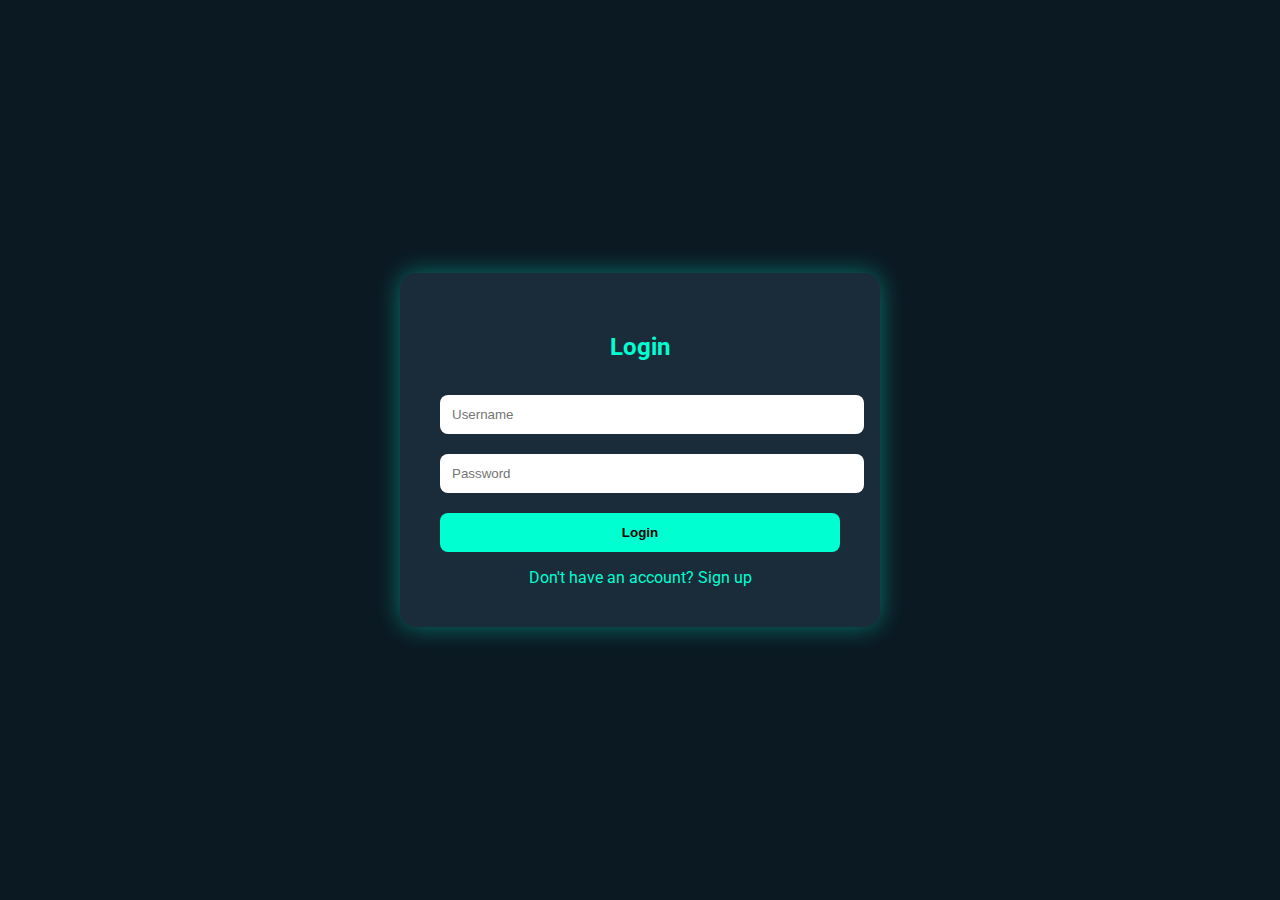
<file: cybersecurity-dashboard-/cybersecurity-dashboard-/frontend/index.html>
<!DOCTYPE html>
<html lang="en">
<head>
  <meta charset="UTF-8" />
  <meta name="viewport" content="width=device-width, initial-scale=1.0"/>
  <title>Cybersecurity Portal - Login</title>
  <link href="https://fonts.googleapis.com/css2?family=Roboto:wght@400;700&display=swap" rel="stylesheet">
  <style>
    body {
      margin: 0;
      font-family: 'Roboto', sans-serif;
      background-color: #0b1923;
      color: #fff;
      height: 100vh;
      display: flex;
      justify-content: center;
      align-items: center;
      overflow: hidden;
    }

    .container {
      background-color: #1a2b3a;
      padding: 40px;
      border-radius: 16px;
      box-shadow: 0 0 25px rgba(0, 255, 209, 0.4);
      max-width: 400px;
      width: 100%;
    }

    h2 {
      text-align: center;
      margin-bottom: 24px;
      color: #00ffd1;
    }

    input {
      width: 100%;
      padding: 12px;
      margin: 10px 0;
      border: none;
      border-radius: 8px;
      background-color: #fff;
      color: #000;
    }

    button {
      width: 100%;
      padding: 12px;
      background-color: #00ffd1;
      color: #000;
      border: none;
      border-radius: 8px;
      font-weight: bold;
      cursor: pointer;
      margin-top: 10px;
    }

    .toggle-link {
      color: #00ffd1;
      text-align: center;
      display: block;
      margin-top: 16px;
      cursor: pointer;
    }

    .hidden {
      display: none;
    }
  </style>
</head>
<body>
  <div class="container">
    <div id="login-form">
      <h2>Login</h2>
      <input type="text" id="login-username" placeholder="Username" />
      <input type="password" id="login-password" placeholder="Password" />
      <button onclick="login()">Login</button>
      <span class="toggle-link" onclick="toggleForms()">Don't have an account? Sign up</span>
    </div>

    <div id="signup-form" class="hidden">
      <h2>Sign Up</h2>
      <input type="text" id="signup-username" placeholder="Username" />
      <input type="password" id="signup-password" placeholder="Password" />
      <button onclick="signup()">Sign Up</button>
      <span class="toggle-link" onclick="toggleForms()">Already have an account? Login</span>
    </div>
  </div>

  <script>
    function toggleForms() {
      document.getElementById('login-form').classList.toggle('hidden');
      document.getElementById('signup-form').classList.toggle('hidden');
    }

    function login() {
      // Simulate login
      const username = document.getElementById('login-username').value;
      const password = document.getElementById('login-password').value;
      if (username && password) {
        localStorage.setItem('token', 'dummy-jwt-token');
        window.location.href = 'dashboard.html';
      } else {
        alert('Please fill in all fields.');
      }
    }

    function signup() {
      // Simulate sign-up
      const username = document.getElementById('signup-username').value;
      const password = document.getElementById('signup-password').value;
      if (username && password) {
        alert('Account created! Please login.');
        toggleForms();
      } else {
        alert('Please fill in all fields.');
      }
    }
  </script>
</body>
</html>
</file>
